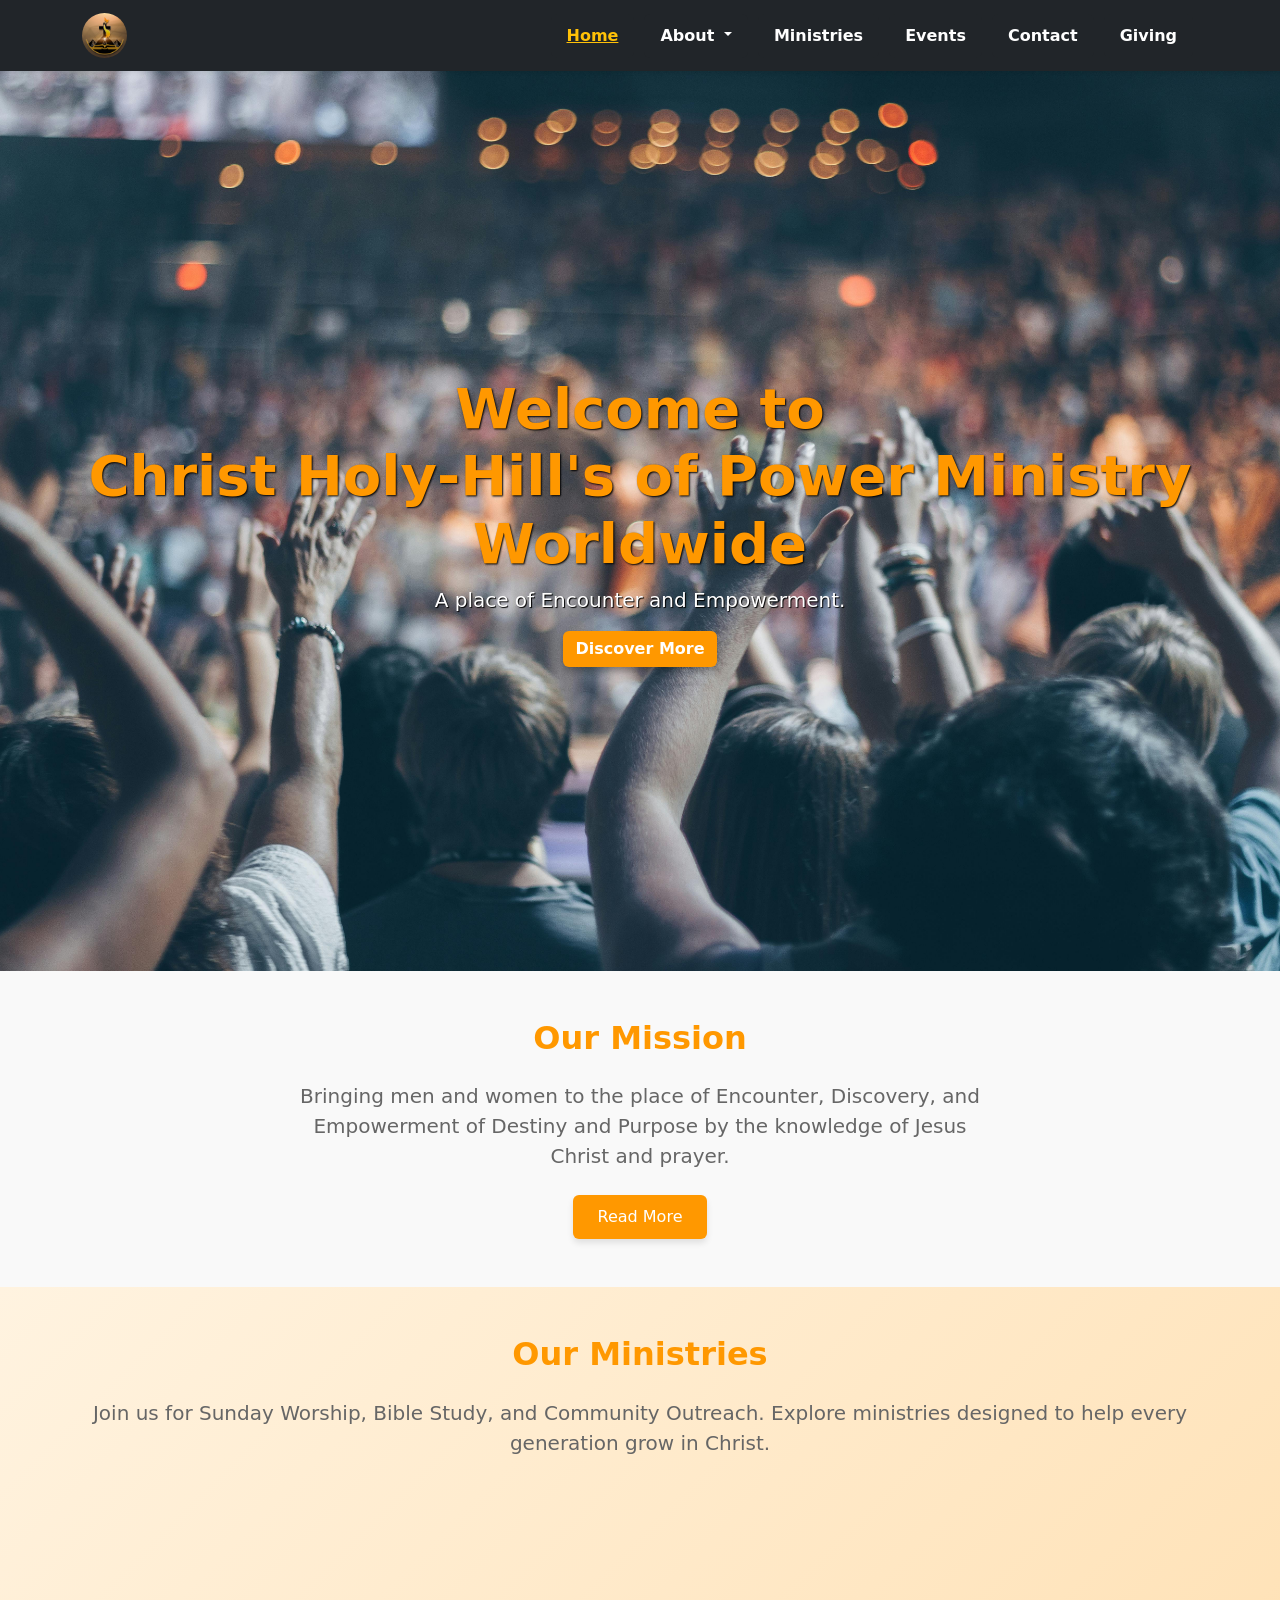
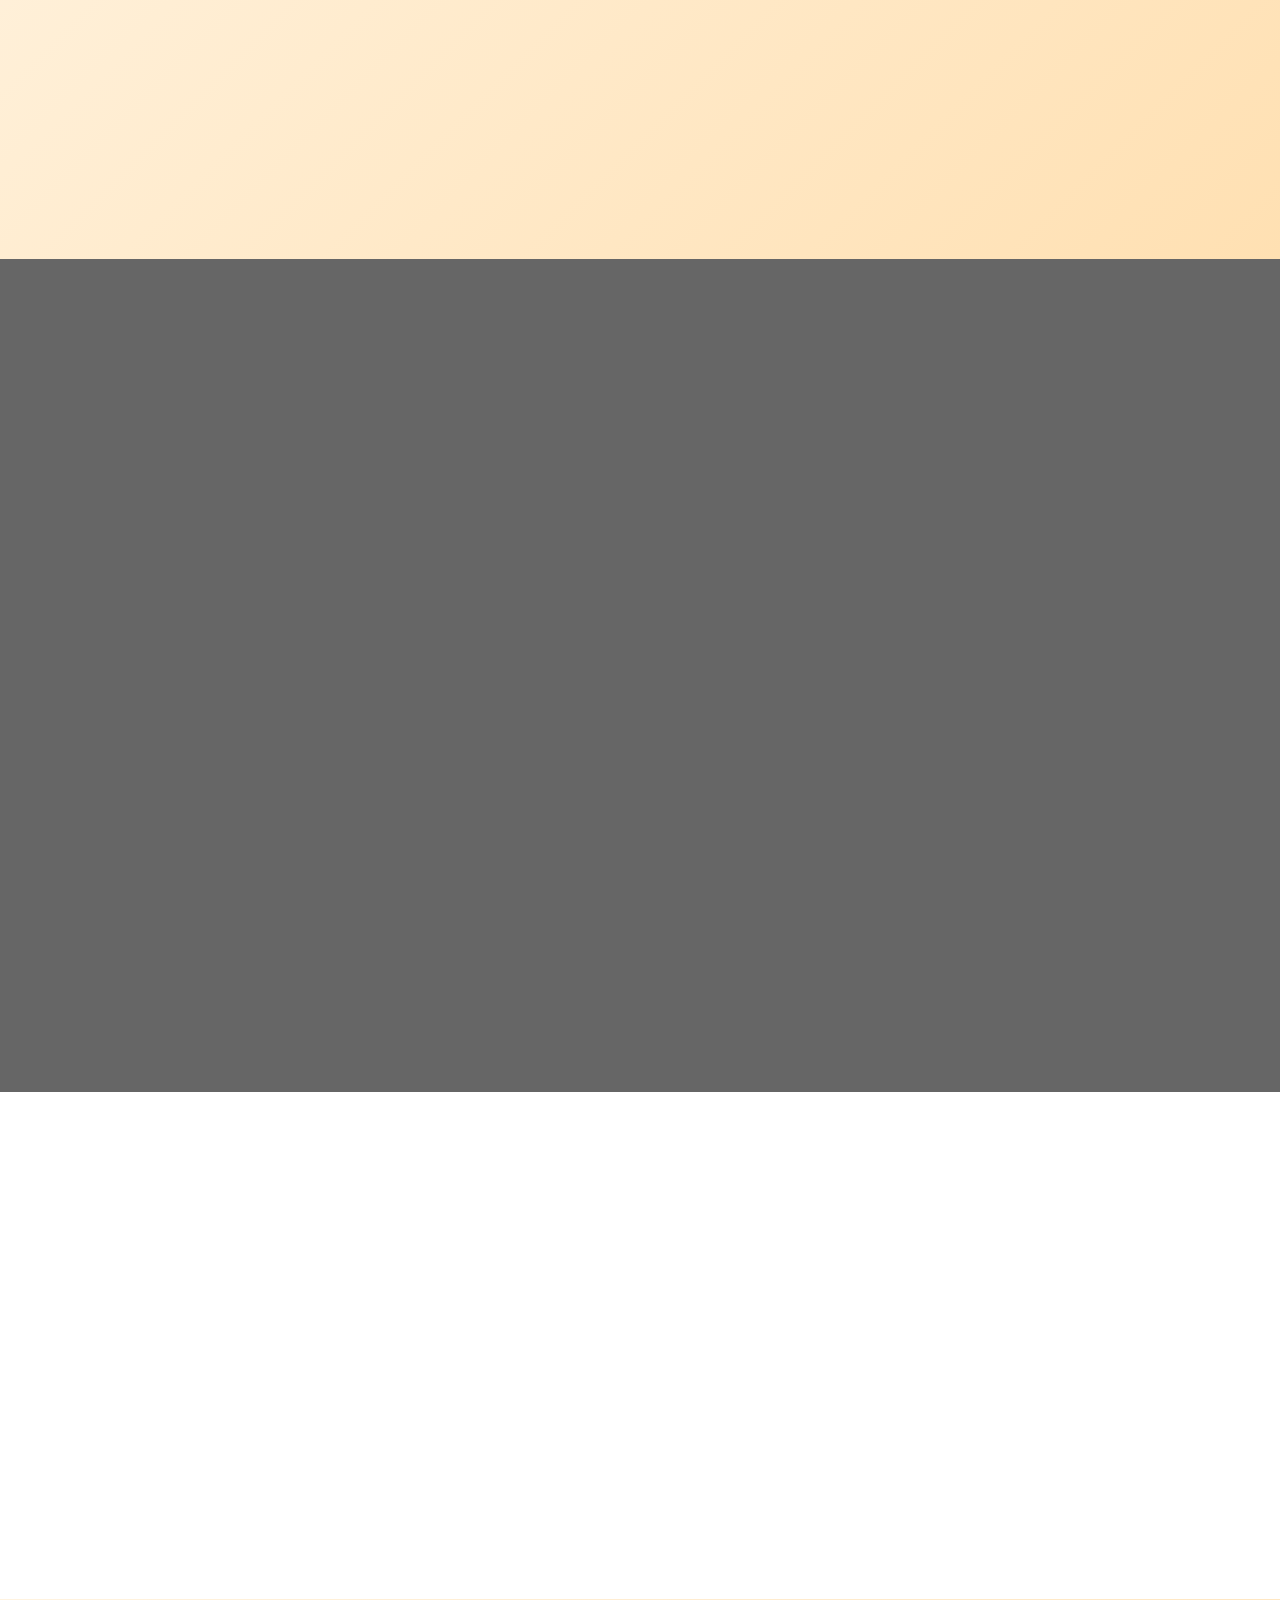
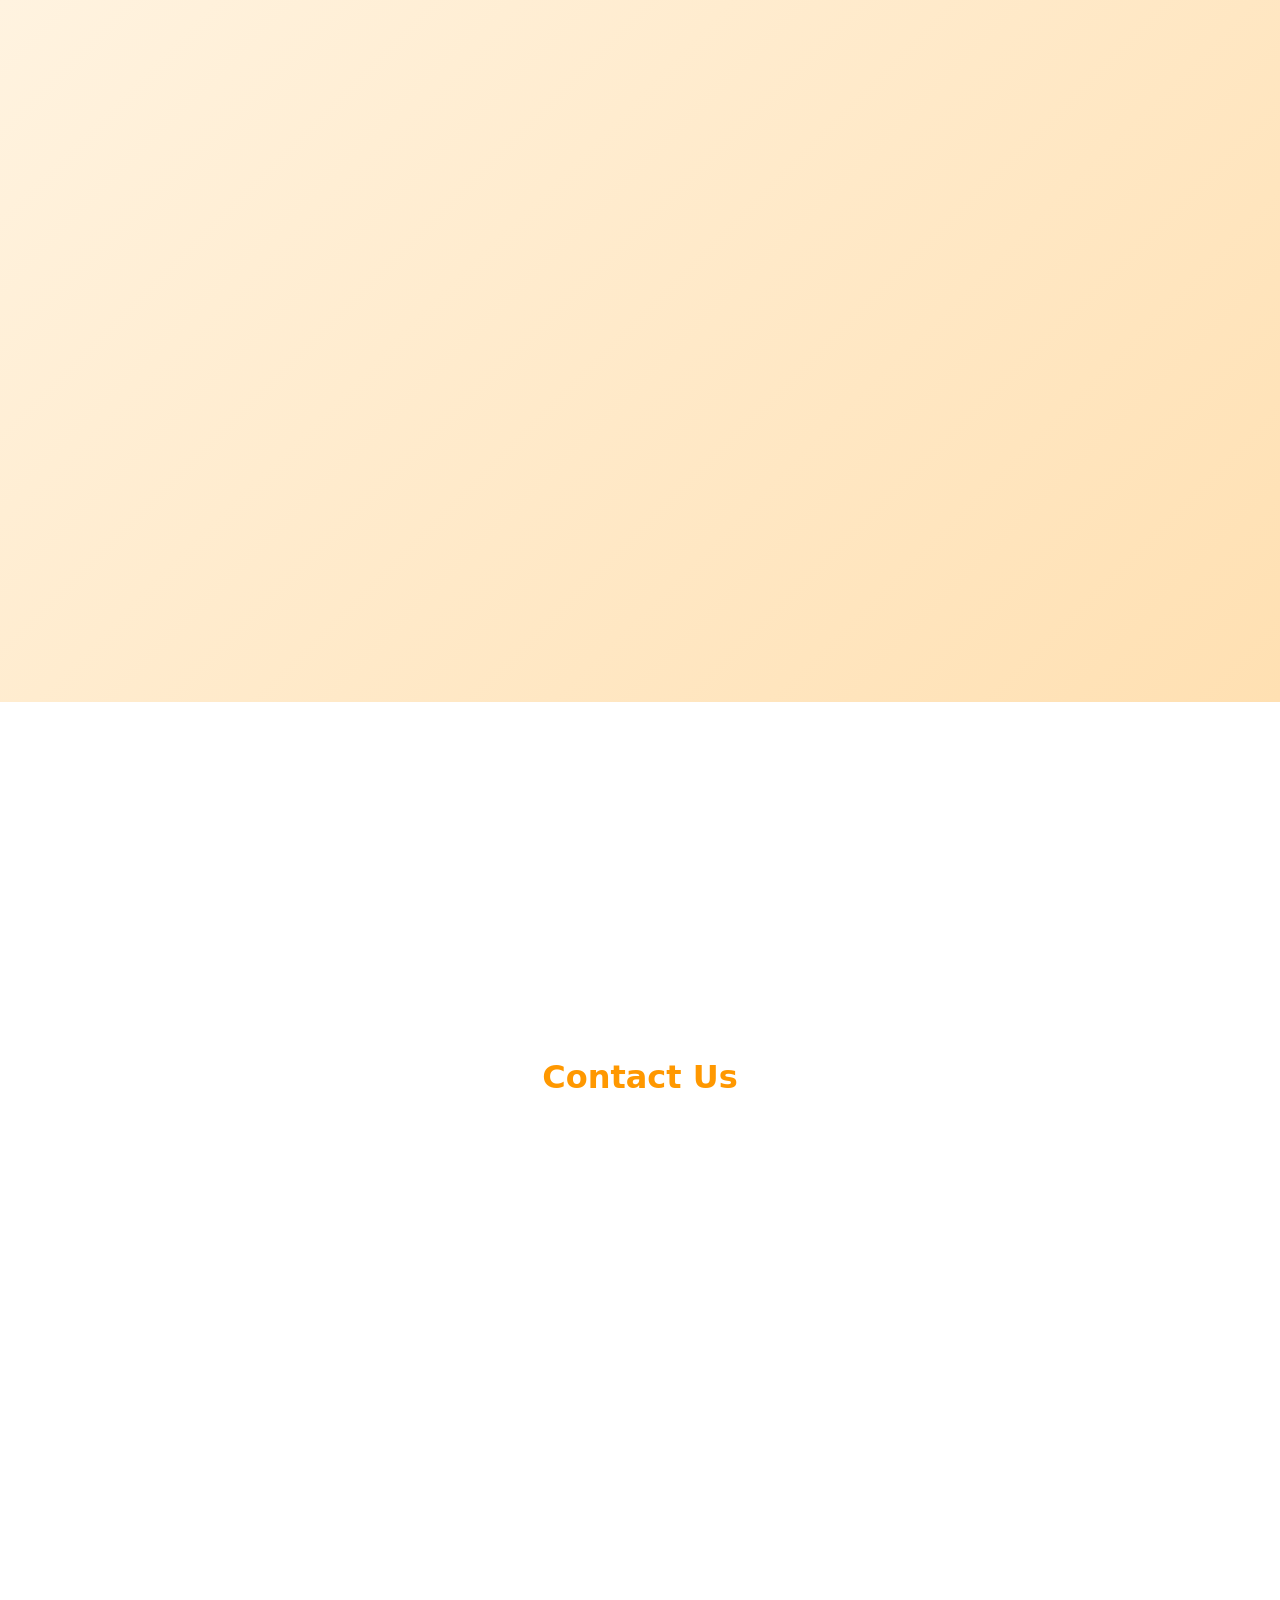
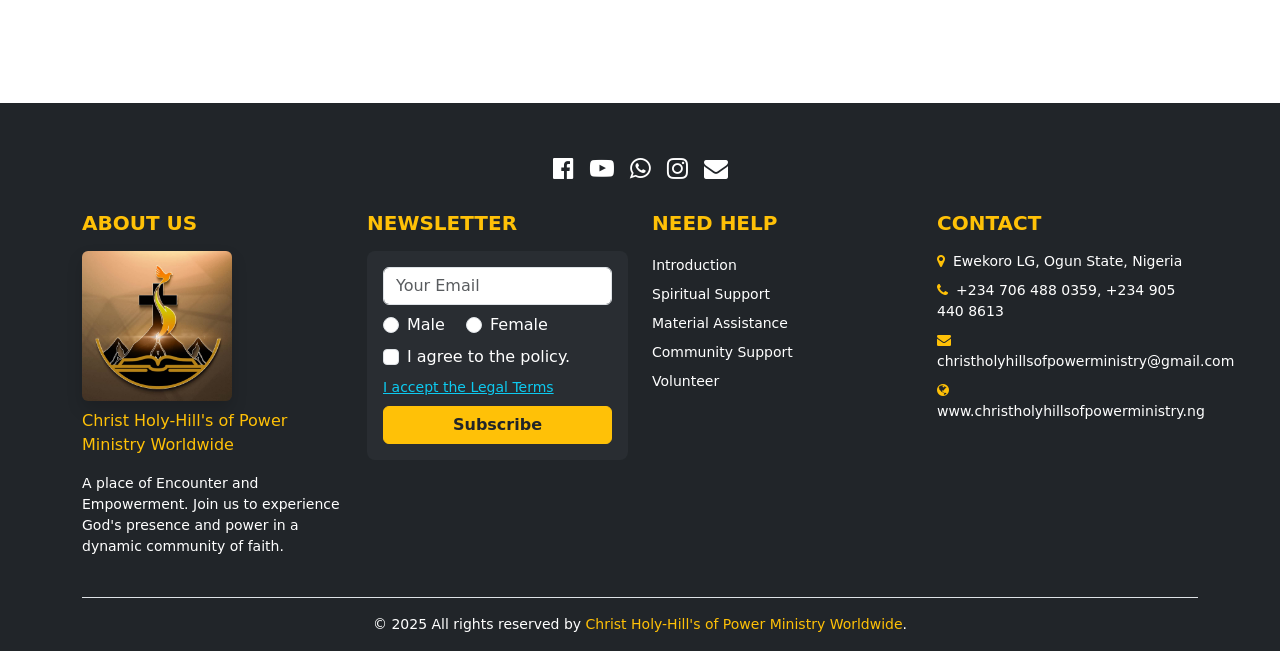
<file: index.html>
<!DOCTYPE html>
<html lang="en">
<head>
  <meta charset="UTF-8">
  <meta name="viewport" content="width=device-width, initial-scale=1">
  <title>Christ Holy-Hill's of Power Ministry Worldwide</title>
  <link rel="shortcut icon" href="Img/church logo.jpg" type="image/x-icon">
  <link href="https://cdn.jsdelivr.net/npm/bootstrap@5.3.3/dist/css/bootstrap.min.css" rel="stylesheet">
  <link href="https://cdnjs.cloudflare.com/ajax/libs/font-awesome/4.7.0/css/font-awesome.min.css" rel="stylesheet">
  <link href="https://cdn.jsdelivr.net/npm/bootstrap-icons@1.10.5/font/bootstrap-icons.css" rel="stylesheet">
<link href="https://unpkg.com/aos@2.3.1/dist/aos.css" rel="stylesheet">
  <link rel="stylesheet" href="styles.css">
</head>
<body>

<!-- Navbar -->
<nav class="navbar navbar-expand-lg navbar-dark bg-dark shadow-sm sticky-top">
  <div class="container">
    <a class="navbar-brand d-flex align-items-center" href="#">
      <img src="Img/church logo.jpg" alt="Church Logo" style="height: 45px;" class="me-2 rounded-circle">
      <span class="fw-bold text-warning"></span>
    </a>
    <button class="navbar-toggler border-0" type="button" data-bs-toggle="collapse" data-bs-target="#navbarNav">
      <span class="navbar-toggler-icon"></span>
    </button>
    
    <div class="collapse navbar-collapse justify-content-end" id="navbarNav">
      <ul class="navbar-nav text-center">
        <li class="nav-item ">
          <a class="nav-link active px-3 text-white fw-semibold hover-underline" href="#home">Home</a>
        </li>
        <li class="nav-item dropdown">
  <a class="nav-link dropdown-toggle px-3 text-white fw-semibold" href="#" id="aboutDropdown" role="button" data-bs-toggle="dropdown" aria-expanded="false">
    About
  </a>
  <ul class="dropdown-menu bg-dark border-0 shadow" aria-labelledby="aboutDropdown">
    <li><a class="dropdown-item text-white" href="#about">About Us</a></li>
    <li><a class="dropdown-item text-white" href="#sermons">Sermon</a></li>
    <li><a class="dropdown-item text-white" href="gallery.html">Gallery</a></li>
  </ul>
</li>

        <li class="nav-item">
          <a class="nav-link px-3 text-white fw-semibold hover-underline" href="#services">Ministries</a>
        </li>
        <li class="nav-item">
          <a class="nav-link px-3 text-white fw-semibold hover-underline" href="#events">Events</a>
        </li>
        <li class="nav-item">
          <a class="nav-link px-3 text-white fw-semibold hover-underline" href="contact.html">Contact</a>
        </li>
        <li class="nav-item">
          <a class="nav-link px-3 text-white fw-semibold hover-underline" href="#giving">Giving</a>
        </li>
      </ul>
    </div>
  </div>
</nav>


<!-- Hero Section -->
<section id="home" class="text-center d-flex align-items-center"
  style="
    background-image: url('Img/pexels-joshsorenson-976866.jpg');
    background-size: cover;
    background-position: center;
    height: 100vh;
    background-color: var(--dark-bg, #1a1a1a);
    color: var(--text-light, #ffffff);
  ">
  <div class="container">
    <h1 class="display-4 fw-bold" style="color: var(--primary-color, #ff9800); text-shadow: 1px 1px 2px #000;">
      Welcome to<br>Christ Holy-Hill's of Power Ministry Worldwide
    </h1>
    <p class="lead" style="color: var(--text-light, #ffffff); text-shadow: 1px 1px 1px #000;">
      A place of Encounter and Empowerment.
    </p>
    <a href="#services" class="btn"
       style="
         background-color: var(--primary-color, #ff9800);
         color: var(--text-light, #ffffff);
         border: none;
         font-weight: bold;
         box-shadow: 0 4px 8px rgba(0,0,0,0.3);
       ">
      Discover More
    </a>
  </div>
</section>



<!-- Mission Section -->
<section id="about" class="py-5" style="background-color: var(--light-bg, #f9f9f9); color: var(--text-main, #333);">
  <div class="container text-center">
    <h2 class="mb-4" style="color: var(--primary-color, #ff9800); font-weight: bold;">
      Our Mission
    </h2>
    <p class="lead" style="color: var(--text-muted, #666); max-width: 700px; margin: 0 auto;">
      Bringing men and women to the place of Encounter, Discovery, and Empowerment of Destiny and Purpose by the knowledge of Jesus Christ and prayer.
    </p>
    <a href="Aboutus.html" class="btn mt-4"
       style="
         background-color: var(--primary-color, #ff9800);
         color: var(--text-light, #fff);
         border: none;
         padding: 10px 25px;
         font-weight: 500;
         box-shadow: 0 4px 6px rgba(0, 0, 0, 0.1);
       ">
      Read More
    </a>
  </div>
</section>

<!-- Ministries Section -->
<!-- Ministries Section -->
<section id="services" class="py-5" style="
  background: linear-gradient(135deg, #fff3e0, #ffe0b2);  /* Soft orange-toned gradient */
  color: var(--text-main, #333);
">
  <div class="container text-center">
    <h2 class="mb-4" style="color: var(--primary-color, #ff9800); font-weight: bold;">
      Our Ministries
    </h2>
    <p class="lead mb-5" style="color: var(--text-muted, #555);">
      Join us for Sunday Worship, Bible Study, and Community Outreach. Explore ministries designed to help every generation grow in Christ.
    </p>

    <div class="row">
      <!-- Children Ministry -->
      <div class="col-md-4 mb-4" data-aos="fade-up">
        <div class="p-4 shadow rounded bg-white h-100">
          <i class="bi bi-emoji-smile fs-1 text-warning mb-3"></i>
          <h4>Children Ministry</h4>
          <p>We nurture spiritual growth through Bible stories, music, and interactive learning—ensuring a strong foundation of faith for our youngest members.</p>
        </div>
      </div>

      <!-- Youth Ministry -->
      <div class="col-md-4 mb-4" data-aos="fade-up" data-aos-delay="100">
        <div class="p-4 shadow rounded bg-white h-100">
          <i class="bi bi-people fs-1 text-warning mb-3"></i>
          <h4>Youth Ministry</h4>
          <p>Empowering teens and young adults to live boldly in faith through fellowship, mentorship, and purposeful service in the church and community.</p>
        </div>
      </div>

      <!-- Adult Ministry -->
      <div class="col-md-4 mb-4" data-aos="fade-up" data-aos-delay="200">
        <div class="p-4 shadow rounded bg-white h-100">
          <i class="bi bi-person-check fs-1 text-warning mb-3"></i>
          <h4>Adult Ministry</h4>
          <p>Strengthening adults through sound biblical teaching, prayer gatherings, and group support for spiritual growth and life challenges.</p>
        </div>
      </div>
    </div>
  </div>
</section>

<!-- Pastor Section -->
<section id="pastor" class="py-5 text-white" style="
  background-image: url('Img/background.jpg');
  background-size: cover;
  background-position: center;
  background-attachment: fixed;
  position: relative;
  z-index: 1;
">
  <!-- Overlay for dark tint -->
  <div style="
    background-color: rgba(0, 0, 0, 0.6);
    position: absolute;
    top: 0; left: 0;
    width: 100%;
    height: 100%;
    z-index: -1;
  "></div>

  <div class="container text-center" data-aos="fade-up">
    <h2 class="mb-5" style="color: var(--primary-color, #ff9800); font-weight: bold;">
      Meet Our Pastor
    </h2>
    <div class="row align-items-center justify-content-center">
      <div class="col-md-4 mb-4 mb-md-0" data-aos="fade-right">
        <img src="Img/pastor john.jpg" class="img-fluid rounded-4 shadow-lg" alt="Pastor">
      </div>
      <div class="col-md-5 text-md-start text-center" data-aos="fade-left">
        <h3 class="fw-bold">PROPHET JOHN AUDU</h3>
        <p class="text-warning fw-semibold">Senior Pastor</p>
        <em class="d-block mb-2">+234 903 843 1309</em>
        <p style="line-height: 1.8;">
          Prophet John Audu is a dedicated servant of God, leading Christ Holy-Hill's of Power Ministry Worldwide with passion, integrity, and deep spiritual insight. Called into ministry over two decades ago, he has committed his life to preaching the undiluted word of God and empowering believers to discover and fulfill their divine purpose.
        </p>
        <p style="line-height: 1.8;">
          Under his leadership, the ministry has grown tremendously, becoming a place of transformation, healing, and spiritual revival. Prophet Audu is known for his prophetic accuracy, compassion for souls, and unrelenting focus on prayer and the Word.
        </p>
        <p style="line-height: 1.8;">
          He believes strongly in raising leaders, restoring broken lives, and building a generation of spiritually grounded individuals who will impact their communities for Christ. His teachings are rooted in love, wisdom, and truth, with an emphasis on practical Christian living.
        </p>
      </div>
    </div>
  </div>
</section>

<!-- Sermons Section -->
<section id="sermons" class="position-relative text-white overflow-hidden">
  <!-- Background Video -->
  <video autoplay muted loop class="w-100" style="height: 100%; max-height: 500px; object-fit: cover; filter: brightness(0.5);">
    <source src="Img/Bible Book Background Free Video.mp4" type="video/mp4">
  </video>

  <!-- Overlay Content -->
  <div class="position-absolute top-50 start-50 translate-middle text-center px-3 w-100" style="max-width: 600px;" data-aos="zoom-in">
    <h2 class="mb-4 fw-bold text-warning fs-2 fs-md-3 fs-lg-1">Recent Sermons</h2>

    <div class="card bg-dark bg-opacity-75 text-white p-4 rounded-4 shadow-lg" data-aos="fade-up" data-aos-delay="200">
      <h4 class="mb-2 fs-5 fs-md-4">Walking in His Light</h4>
      <p class="mb-3">by Pastor John Doe</p>
      <a href="sermon.html" class="btn btn-warning fw-semibold px-4">Listen Now</a>
    </div>
  </div>
</section>


<!-- Events Section -->
<section id="events" class="py-5 text-white" style="background: linear-gradient(135deg, #fff3e0, #ffe0b2);">
  <div class="container text-center" data-aos="fade-up">
    <h2 class="mb-4 fw-bold" style="color: var(--primary-color, #ff9800); font-weight: bold;">Upcoming Events</h2>
    <p class="mb-5 fs-5 text-black">Be part of our powerful services and special gatherings that ignite your spirit.</p>
    
    <div class="row g-4">
      <!-- Event Card 1 -->
      <div class="col-md-4" data-aos="fade-up" data-aos-delay="100">
        <div class="card bg-dark bg-opacity-75 border-0 shadow-lg h-100">
          <div class="card-body">
            <i class="bi bi-lightning-fill fs-1 text-warning mb-3"></i>
            <h4 class="fw-bold">Prophetic & Power Service</h4>
            <p class="mb-3">Wednesdays, 4pm - 7pm</p>
            <a href="event.html#diggingdeep" class="btn btn-outline-light">More Info</a>
          </div>
        </div>
      </div>

      <!-- Event Card 2 -->
      <div class="col-md-4" data-aos="fade-up" data-aos-delay="200">
        <div class="card bg-dark bg-opacity-75 border-0 shadow-lg h-100">
          <div class="card-body">
            <i class="bi bi-calendar-event fs-1 text-warning mb-3"></i>
            <h4 class="fw-bold">Monthly Program</h4>
            <p class="mb-3">Night of Total Deliverance and Power</p>
            <a href="event.html#faithclinic" class="btn btn-outline-light">More Info</a>
          </div>
        </div>
      </div>

      <!-- Event Card 3 -->
      <div class="col-md-4" data-aos="fade-up" data-aos-delay="300">
        <div class="card bg-dark bg-opacity-75 border-0 shadow-lg h-100">
          <div class="card-body">
            <i class="bi bi-cup-straw fs-1 text-warning mb-3"></i>
            <h4 class="fw-bold">Communion Service</h4>
            <p class="mb-3">Fridays, 5pm - 7pm</p>
            <a href="event.html#holycommunion" class="btn btn-outline-light">More Info</a>
          </div>
        </div>
      </div>

      <!-- Event Card 4 -->
      <div class="col-md-4" data-aos="fade-up" data-aos-delay="400">
        <div class="card bg-dark bg-opacity-75 border-0 shadow-lg h-100">
          <div class="card-body">
            <i class="bi bi-people-fill fs-1 text-warning mb-3"></i>
            <h4 class="fw-bold">Sunday Service</h4>
            <p class="mb-3">Every Sunday, 9am</p>
            <a href="event.html#sunday-services" class="btn btn-outline-light">More Info</a>
          </div>
        </div>
      </div>

      <!-- Event Card 5 -->
      <div class="col-md-4" data-aos="fade-up" data-aos-delay="500">
        <div class="card bg-dark bg-opacity-75 border-0 shadow-lg h-100">
          <div class="card-body">
            <i class="bi bi-chat-left-text-fill fs-1 text-warning mb-3"></i>
            <h4 class="fw-bold">Counseling & Prophetic</h4>
            <p class="mb-3">1st Sundays, 2pm - 10pm</p>
            <a href="event.html#sunday-school" class="btn btn-outline-light">More Info</a>
          </div>
        </div>
      </div>

      <!-- Event Card 6 -->
      <div class="col-md-4" data-aos="fade-up" data-aos-delay="600">
        <div class="card bg-dark bg-opacity-75 border-0 shadow-lg h-100">
          <div class="card-body">
            <i class="bi bi-house-heart fs-1 text-warning mb-3"></i>
            <h4 class="fw-bold">House Fellowship</h4>
            <p class="mb-3">After Sunday Service</p>
            <a href="event.html#house-fellowship" class="btn btn-outline-light">More Info</a>
          </div>
        </div>
      </div>

    </div>
  </div>
</section>

<!-- Giving Section -->
<section id="giving" class="position-relative text-white text-center py-5 overflow-hidden">
  <!-- Background Video -->
  <video autoplay muted loop playsinline class="position-absolute top-0" style="object-fit: cover; z-index: -1; filter: brightness(0.4); ">
    <source src="Img/WhatsApp Video 2024-07-06 at 10.08.54_4f0e61b7.mp4" type="video/mp4"> <!-- Replace with your actual video -->
    Your browser does not support the video tag.
  </video>

  <!-- Overlay Content -->
  <div class="container" data-aos="fade-up">
    <h2 class="mb-4 " style="color: var(--primary-color, #ff9800); font-weight: bold;">Online Giving</h2>
    <p class="lead mb-4">
  Support our mission through secure online giving. Your generosity helps us spread the Gospel, care for the needy, and grow our church community. Every contribution makes a difference—thank you for partnering with us!
</p>
    <a href="giving.html" class="btn" style="
         background-color: var(--primary-color, #ff9800);
         color: var(--text-light, #ffffff);
         border: none;
         font-weight: bold;
         box-shadow: 0 4px 8px rgba(0,0,0,0.3);
       ">Give Now</a>
  </div>
</section>


<!-- Contact Section -->
<section class="contact_section py-5 text-white" style="
  background-size: cover;
  background-attachment: fixed;
">
  <div class="container">
    <h2 class="text-center mb-5" style="color: var(--primary-color, #ff9800); font-weight: bold;">Contact Us</h2>
    <div class="row g-5 align-items-center">
      
      <!-- Google Map -->
      <div class="col-md-6" data-aos="fade-right">
        <div class="rounded-4 overflow-hidden shadow-lg border border-light">
          <iframe 
            src="https://www.google.com/maps/embed/v1/place?key=AIzaSyA0s1a7phLN0iaD6-UE7m4qP-z21pH0eSc&q=Odi-Olowo+ICT+Workstation,+Ilupeju,+10/12+Ajenifuja+St,+Shyllon+St,+off+Adeshiyan+Street,+PalmGroove,+Lagos" 
            width="100%" height="400" 
            style="border:0;" 
            allowfullscreen="" 
            loading="lazy"
            class="w-100 rounded-4">
          </iframe>
        </div>
      </div>

      <!-- Contact Form -->
     <div class="col-md-6" data-aos="fade-left">
  <form action="submit_form.php" method="post" class="bg-dark bg-opacity-75 p-4 rounded-4 shadow-lg">
    
    <div class="mb-3">
      <label for="name" class="form-label text-white fw-semibold">Name</label>
      <input type="text" class="form-control" name="name" id="name" placeholder="Enter your name" required>
    </div>

    <div class="mb-3">
      <label for="email" class="form-label text-white fw-semibold">Email</label>
      <input type="email" class="form-control" name="email" id="email" placeholder="Enter your email" required>
    </div>

    <div class="mb-3">
      <label for="phone" class="form-label text-white fw-semibold">Phone</label>
      <input type="text" class="form-control" name="phone" id="phone" placeholder="Enter your phone number" required>
    </div>

    <div class="mb-4">
      <label for="message" class="form-label text-white fw-semibold">Message</label>
      <textarea class="form-control" name="message" id="message" rows="4" placeholder="Type your message here..." required></textarea>
    </div>

    <button type="submit" class="btn w-100 text-white" style="background-color: var(--primary-color, #ff9800); font-weight: bold;">
      SEND MESSAGE
    </button>
    
  </form>
</div>
    </div>
  </div>
</section>


<!-- Info & Footer -->
<footer class="bg-dark text-white pt-5 pb-3 position-relative">
  
  <!-- Social Media Icons -->
  <div class="container mb-4" >
    <div class="d-flex justify-content-center gap-3">
      <a href="https://facebook.com" target="_blank" class="text-white fs-4" title="Facebook">
        <i class="fa fa-facebook-official"></i>
      </a>
      <a href="https://youtube.com" target="_blank" class="text-white fs-4" title="YouTube">
        <i class="fa fa-youtube-play"></i>
      </a>
      <a href="https://wa.me/2347064880359" target="_blank" class="text-white fs-4" title="WhatsApp">
        <i class="fa fa-whatsapp"></i>
      </a>
      <a href="https://instagram.com" target="_blank" class="text-white fs-4" title="Instagram">
        <i class="fa fa-instagram"></i>
      </a>
      <a href="mailto:christholyhillsofpowerministry@gmail.com" class="text-white fs-4" title="Email">
        <i class="fa fa-envelope"></i>
      </a>
    </div>
  </div>

  <div class="container">
    <div class="row g-4">
      <!-- About Us -->
      <div class="col-md-3">
  <!-- About Us Section with Image -->
  <h5 class="text-uppercase mb-3 fw-bold text-warning">About Us</h5>
  <!-- Image (you can adjust the src to your own image path) -->
  <img src="Img/church logo.jpg" alt="About Us Image" class="img-fluid rounded shadow mb-2" style="height: 150px; object-fit: cover;">
   <p><span class="text-warning">Christ Holy-Hill's of Power Ministry Worldwide</span></p>
  <!-- Description Text -->
  <p class="small">
    A place of Encounter and Empowerment. Join us to experience God's presence and power in a dynamic community of faith.
  </p>
</div>


      <!-- Newsletter Subscription -->
      <div class="col-md-3">
        <h5 class="text-uppercase mb-3 fw-bold text-warning">Newsletter</h5>
        <form action="subscribe.php" method="POST" class="bg-secondary bg-opacity-10 p-3 rounded-3">
          <input type="email" class="form-control mb-2" name="email" placeholder="Your Email" required>
          <div class="form-check form-check-inline">
            <input class="form-check-input" type="radio" name="gender" id="male" value="Male" required>
            <label class="form-check-label text-white" for="male">Male</label>
          </div>
          <div class="form-check form-check-inline mb-2">
            <input class="form-check-input" type="radio" name="gender" id="female" value="Female" required>
            <label class="form-check-label text-white" for="female">Female</label>
          </div>
          <div class="form-check mb-2">
            <input class="form-check-input" type="checkbox" id="agree" name="agree" required>
            <label class="form-check-label text-white" for="agree">I agree to the policy.</label>
          </div>
          <a href="privacy.html" class="text-info small d-block mb-2 text-decoration-underline">I accept the Legal Terms</a>
          <button type="submit" class="btn btn-warning text-dark fw-semibold w-100">Subscribe</button>
        </form>
      </div>

      <!-- Help Links -->
      <div class="col-md-3">
        <h5 class="text-uppercase mb-3 fw-bold text-warning">Need Help</h5>
        <ul class="list-unstyled small">
          <li><a href="#" class="text-white text-decoration-none d-block py-1">Introduction</a></li>
          <li><a href="#" class="text-white text-decoration-none d-block py-1">Spiritual Support</a></li>
          <li><a href="#" class="text-white text-decoration-none d-block py-1">Material Assistance</a></li>
          <li><a href="#" class="text-white text-decoration-none d-block py-1">Community Support</a></li>
          <li><a href="#" class="text-white text-decoration-none d-block py-1">Volunteer</a></li>
        </ul>
      </div>

      <!-- Contact Info -->
      <div class="col-md-3">
        <h5 class="text-uppercase mb-3 fw-bold text-warning">Contact</h5>
        <p class="small mb-2"><i class="fa fa-map-marker me-2 text-warning"></i>Ewekoro LG, Ogun State, Nigeria</p>
        <p class="small mb-2"><i class="fa fa-phone me-2 text-warning"></i>+234 706 488 0359, +234 905 440 8613</p>
        <p class="small mb-2"><i class="fa fa-envelope me-2 text-warning"></i>christholyhillsofpowerministry@gmail.com</p>
        <p class="small mb-0"><i class="fa fa-globe me-2 text-warning"></i>www.christholyhillsofpowerministry.ng</p>
      </div>
    </div>

    <!-- Footer Bottom -->
    <div class="text-center mt-4 border-top pt-3">
      <p class="mb-0 small">&copy; 2025 All rights reserved by <span class="text-warning">Christ Holy-Hill's of Power Ministry Worldwide</span>.</p>
    </div>
  </div>

  <!-- Go to Top Button -->
  <button id="goTopBtn"
    class="btn btn-warning text-dark fw-bold position-fixed bottom-0 end-0 shadow"
    style="margin-right: 1rem; margin-bottom: 1rem; z-index: 999;"
    onclick="window.scrollTo({ top: 0, behavior: 'smooth' });">
    &uarr;
  </button>
</footer>


<script src="https://cdn.jsdelivr.net/npm/bootstrap@5.3.3/dist/js/bootstrap.bundle.min.js"></script>
<!-- Add before closing </body> tag -->
<script src="https://unpkg.com/aos@2.3.1/dist/aos.js"></script>
<script>AOS.init();</script>
<script src="script.js"></script>

</body>
</html>
</file>
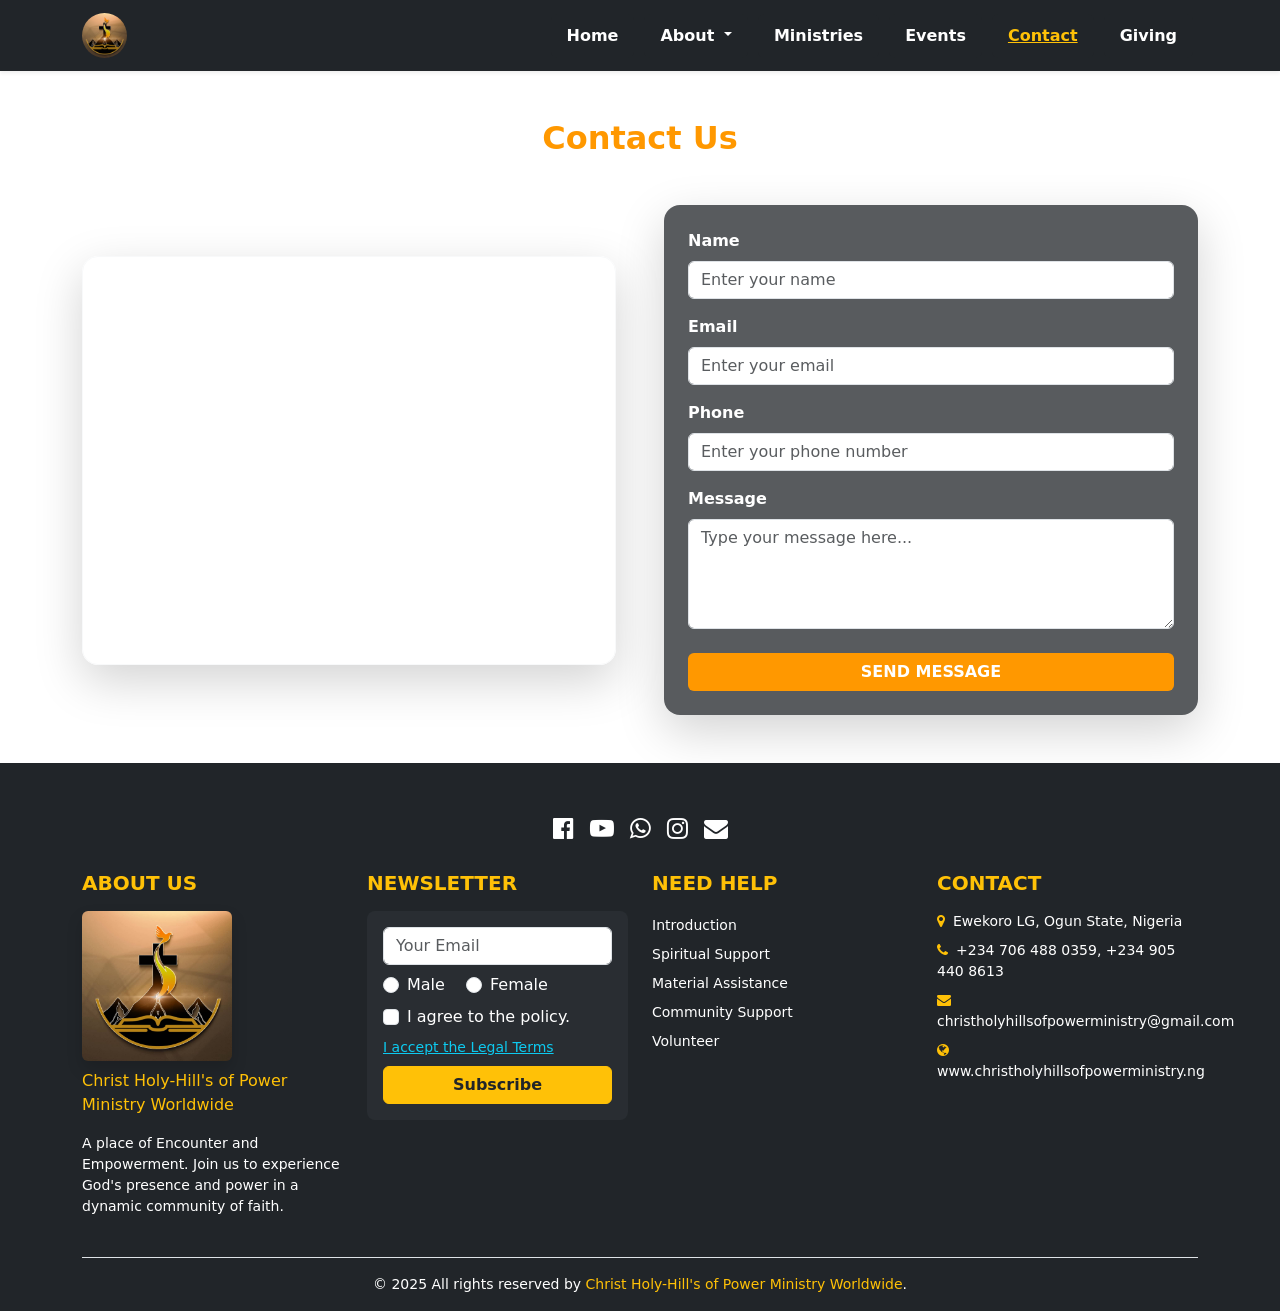
<file: contact.html>
<!DOCTYPE html>
<html lang="en">
<head>
  <meta charset="UTF-8">
  <meta name="viewport" content="width=device-width, initial-scale=1">
  <title>Christ Holy-Hill's of Power Ministry Worldwide - Contact</title>
  <link rel="shortcut icon" href="Img/church logo.jpg" type="image/x-icon">
  <link href="https://cdn.jsdelivr.net/npm/bootstrap@5.3.3/dist/css/bootstrap.min.css" rel="stylesheet">
  <link href="https://cdnjs.cloudflare.com/ajax/libs/font-awesome/4.7.0/css/font-awesome.min.css" rel="stylesheet">
  <link href="https://cdn.jsdelivr.net/npm/bootstrap-icons@1.10.5/font/bootstrap-icons.css" rel="stylesheet">
<link href="https://unpkg.com/aos@2.3.1/dist/aos.css" rel="stylesheet">
<!-- AOS CSS -->
<link href="https://cdn.jsdelivr.net/npm/aos@2.3.4/dist/aos.css" rel="stylesheet">

  <link rel="stylesheet" href="styles.css">
</head>
<body>

<!-- Navbar -->
<nav class="navbar navbar-expand-lg navbar-dark bg-dark shadow-sm sticky-top">
  <div class="container">
    <a class="navbar-brand d-flex align-items-center" href="#">
      <img src="Img/church logo.jpg" alt="Church Logo" style="height: 45px;" class="me-2 rounded-circle">
      <span class="fw-bold text-warning"></span>
    </a>
    <button class="navbar-toggler border-0" type="button" data-bs-toggle="collapse" data-bs-target="#navbarNav">
      <span class="navbar-toggler-icon"></span>
    </button>
    
    <div class="collapse navbar-collapse justify-content-end" id="navbarNav">
      <ul class="navbar-nav text-center">
        <li class="nav-item ">
          <a class="nav-link px-3 text-white fw-semibold hover-underline" href="index.html">Home</a>
        </li>
        <li class="nav-item dropdown">
  <a class="nav-link dropdown-toggle px-3 text-white fw-semibold" href="#" id="aboutDropdown" role="button" data-bs-toggle="dropdown" aria-expanded="false">
    About
  </a>
  <ul class="dropdown-menu bg-dark border-0 shadow" aria-labelledby="aboutDropdown">
    <li><a class="dropdown-item text-white" href="Aboutus.html">About Us</a></li>
    <li><a class="dropdown-item text-white" href="sermon.html">Sermon</a></li>
    <li><a class="dropdown-item text-white" href="gallery.html">Gallery</a></li>
  </ul>
</li>

        <li class="nav-item">
          <a class="nav-link px-3 text-white fw-semibold hover-underline" href="index.html#services">Ministries</a>
        </li>
        <li class="nav-item">
          <a class="nav-link  px-3 text-white fw-semibold hover-underline" href="event.html">Events</a>
        </li>
        <li class="nav-item">
          <a class="nav-link active px-3 text-white fw-semibold hover-underline" href="contact.html">Contact</a>
        </li>
        <li class="nav-item">
          <a class="nav-link px-3 text-white fw-semibold hover-underline" href="giving.html">Giving</a>
        </li>
      </ul>
    </div>
  </div>
</nav>

    <!-- contact section -->

  <!-- Contact Section -->
<section class="contact_section py-5 text-white" style="
  background-size: cover;
  background-attachment: fixed;
">
  <div class="container">
    <h2 class="text-center mb-5" style="color: var(--primary-color, #ff9800); font-weight: bold;">Contact Us</h2>
    <div class="row g-5 align-items-center">
      
      <!-- Google Map -->
      <div class="col-md-6" data-aos="fade-right">
        <div class="rounded-4 overflow-hidden shadow-lg border border-light">
          <iframe 
            src="https://www.google.com/maps/embed/v1/place?key=AIzaSyA0s1a7phLN0iaD6-UE7m4qP-z21pH0eSc&q=Odi-Olowo+ICT+Workstation,+Ilupeju,+10/12+Ajenifuja+St,+Shyllon+St,+off+Adeshiyan+Street,+PalmGroove,+Lagos" 
            width="100%" height="400" 
            style="border:0;" 
            allowfullscreen="" 
            loading="lazy"
            class="w-100 rounded-4">
          </iframe>
        </div>
      </div>

      <!-- Contact Form -->
     <div class="col-md-6" data-aos="fade-left">
  <form action="submit_form.php" method="post" class="bg-dark bg-opacity-75 p-4 rounded-4 shadow-lg">
    
    <div class="mb-3">
      <label for="name" class="form-label text-white fw-semibold">Name</label>
      <input type="text" class="form-control" name="name" id="name" placeholder="Enter your name" required>
    </div>

    <div class="mb-3">
      <label for="email" class="form-label text-white fw-semibold">Email</label>
      <input type="email" class="form-control" name="email" id="email" placeholder="Enter your email" required>
    </div>

    <div class="mb-3">
      <label for="phone" class="form-label text-white fw-semibold">Phone</label>
      <input type="text" class="form-control" name="phone" id="phone" placeholder="Enter your phone number" required>
    </div>

    <div class="mb-4">
      <label for="message" class="form-label text-white fw-semibold">Message</label>
      <textarea class="form-control" name="message" id="message" rows="4" placeholder="Type your message here..." required></textarea>
    </div>

    <button type="submit" class="btn w-100 text-white" style="background-color: var(--primary-color, #ff9800); font-weight: bold;">
      SEND MESSAGE
    </button>
    
  </form>
</div>
    </div>
  </div>
</section>
  <!-- end contact section -->

   <!-- Info & Footer -->
<footer class="bg-dark text-white pt-5 pb-3 position-relative">
  
  <!-- Social Media Icons -->
  <div class="container mb-4" >
    <div class="d-flex justify-content-center gap-3">
      <a href="https://facebook.com" target="_blank" class="text-white fs-4" title="Facebook">
        <i class="fa fa-facebook-official"></i>
      </a>
      <a href="https://youtube.com" target="_blank" class="text-white fs-4" title="YouTube">
        <i class="fa fa-youtube-play"></i>
      </a>
      <a href="https://wa.me/2347064880359" target="_blank" class="text-white fs-4" title="WhatsApp">
        <i class="fa fa-whatsapp"></i>
      </a>
      <a href="https://instagram.com" target="_blank" class="text-white fs-4" title="Instagram">
        <i class="fa fa-instagram"></i>
      </a>
      <a href="mailto:christholyhillsofpowerministry@gmail.com" class="text-white fs-4" title="Email">
        <i class="fa fa-envelope"></i>
      </a>
    </div>
  </div>

  <div class="container">
    <div class="row g-4">
      <!-- About Us -->
      <div class="col-md-3">
  <!-- About Us Section with Image -->
  <h5 class="text-uppercase mb-3 fw-bold text-warning">About Us</h5>
  <!-- Image (you can adjust the src to your own image path) -->
  <img src="Img/church logo.jpg" alt="About Us Image" class="img-fluid rounded shadow mb-2" style="height: 150px; object-fit: cover;">
   <p><span class="text-warning">Christ Holy-Hill's of Power Ministry Worldwide</span></p>
  <!-- Description Text -->
  <p class="small">
    A place of Encounter and Empowerment. Join us to experience God's presence and power in a dynamic community of faith.
  </p>
</div>


      <!-- Newsletter Subscription -->
      <div class="col-md-3">
        <h5 class="text-uppercase mb-3 fw-bold text-warning">Newsletter</h5>
        <form action="subscribe.php" method="POST" class="bg-secondary bg-opacity-10 p-3 rounded-3">
          <input type="email" class="form-control mb-2" name="email" placeholder="Your Email" required>
          <div class="form-check form-check-inline">
            <input class="form-check-input" type="radio" name="gender" id="male" value="Male" required>
            <label class="form-check-label text-white" for="male">Male</label>
          </div>
          <div class="form-check form-check-inline mb-2">
            <input class="form-check-input" type="radio" name="gender" id="female" value="Female" required>
            <label class="form-check-label text-white" for="female">Female</label>
          </div>
          <div class="form-check mb-2">
            <input class="form-check-input" type="checkbox" id="agree" name="agree" required>
            <label class="form-check-label text-white" for="agree">I agree to the policy.</label>
          </div>
          <a href="privacy.html" class="text-info small d-block mb-2 text-decoration-underline">I accept the Legal Terms</a>
          <button type="submit" class="btn btn-warning text-dark fw-semibold w-100">Subscribe</button>
        </form>
      </div>

      <!-- Help Links -->
      <div class="col-md-3">
        <h5 class="text-uppercase mb-3 fw-bold text-warning">Need Help</h5>
        <ul class="list-unstyled small">
          <li><a href="#" class="text-white text-decoration-none d-block py-1">Introduction</a></li>
          <li><a href="#" class="text-white text-decoration-none d-block py-1">Spiritual Support</a></li>
          <li><a href="#" class="text-white text-decoration-none d-block py-1">Material Assistance</a></li>
          <li><a href="#" class="text-white text-decoration-none d-block py-1">Community Support</a></li>
          <li><a href="#" class="text-white text-decoration-none d-block py-1">Volunteer</a></li>
        </ul>
      </div>

      <!-- Contact Info -->
      <div class="col-md-3">
        <h5 class="text-uppercase mb-3 fw-bold text-warning">Contact</h5>
        <p class="small mb-2"><i class="fa fa-map-marker me-2 text-warning"></i>Ewekoro LG, Ogun State, Nigeria</p>
        <p class="small mb-2"><i class="fa fa-phone me-2 text-warning"></i>+234 706 488 0359, +234 905 440 8613</p>
        <p class="small mb-2"><i class="fa fa-envelope me-2 text-warning"></i>christholyhillsofpowerministry@gmail.com</p>
        <p class="small mb-0"><i class="fa fa-globe me-2 text-warning"></i>www.christholyhillsofpowerministry.ng</p>
      </div>
    </div>

    <!-- Footer Bottom -->
    <div class="text-center mt-4 border-top pt-3">
      <p class="mb-0 small">&copy; 2025 All rights reserved by <span class="text-warning">Christ Holy-Hill's of Power Ministry Worldwide</span>.</p>
    </div>
  </div>

  <!-- Go to Top Button -->
  <button id="goTopBtn"
    class="btn btn-warning text-dark fw-bold position-fixed bottom-0 end-0 shadow"
    style="margin-right: 1rem; margin-bottom: 1rem; z-index: 999;"
    onclick="window.scrollTo({ top: 0, behavior: 'smooth' });">
    &uarr;
  </button>
</footer>


<script src="https://cdn.jsdelivr.net/npm/bootstrap@5.3.3/dist/js/bootstrap.bundle.min.js"></script>
<!-- Add before closing </body> tag -->
<script src="https://unpkg.com/aos@2.3.1/dist/aos.js"></script>
<script>AOS.init();</script>
<script src="script.js"></script>

</body>
</html>
</file>
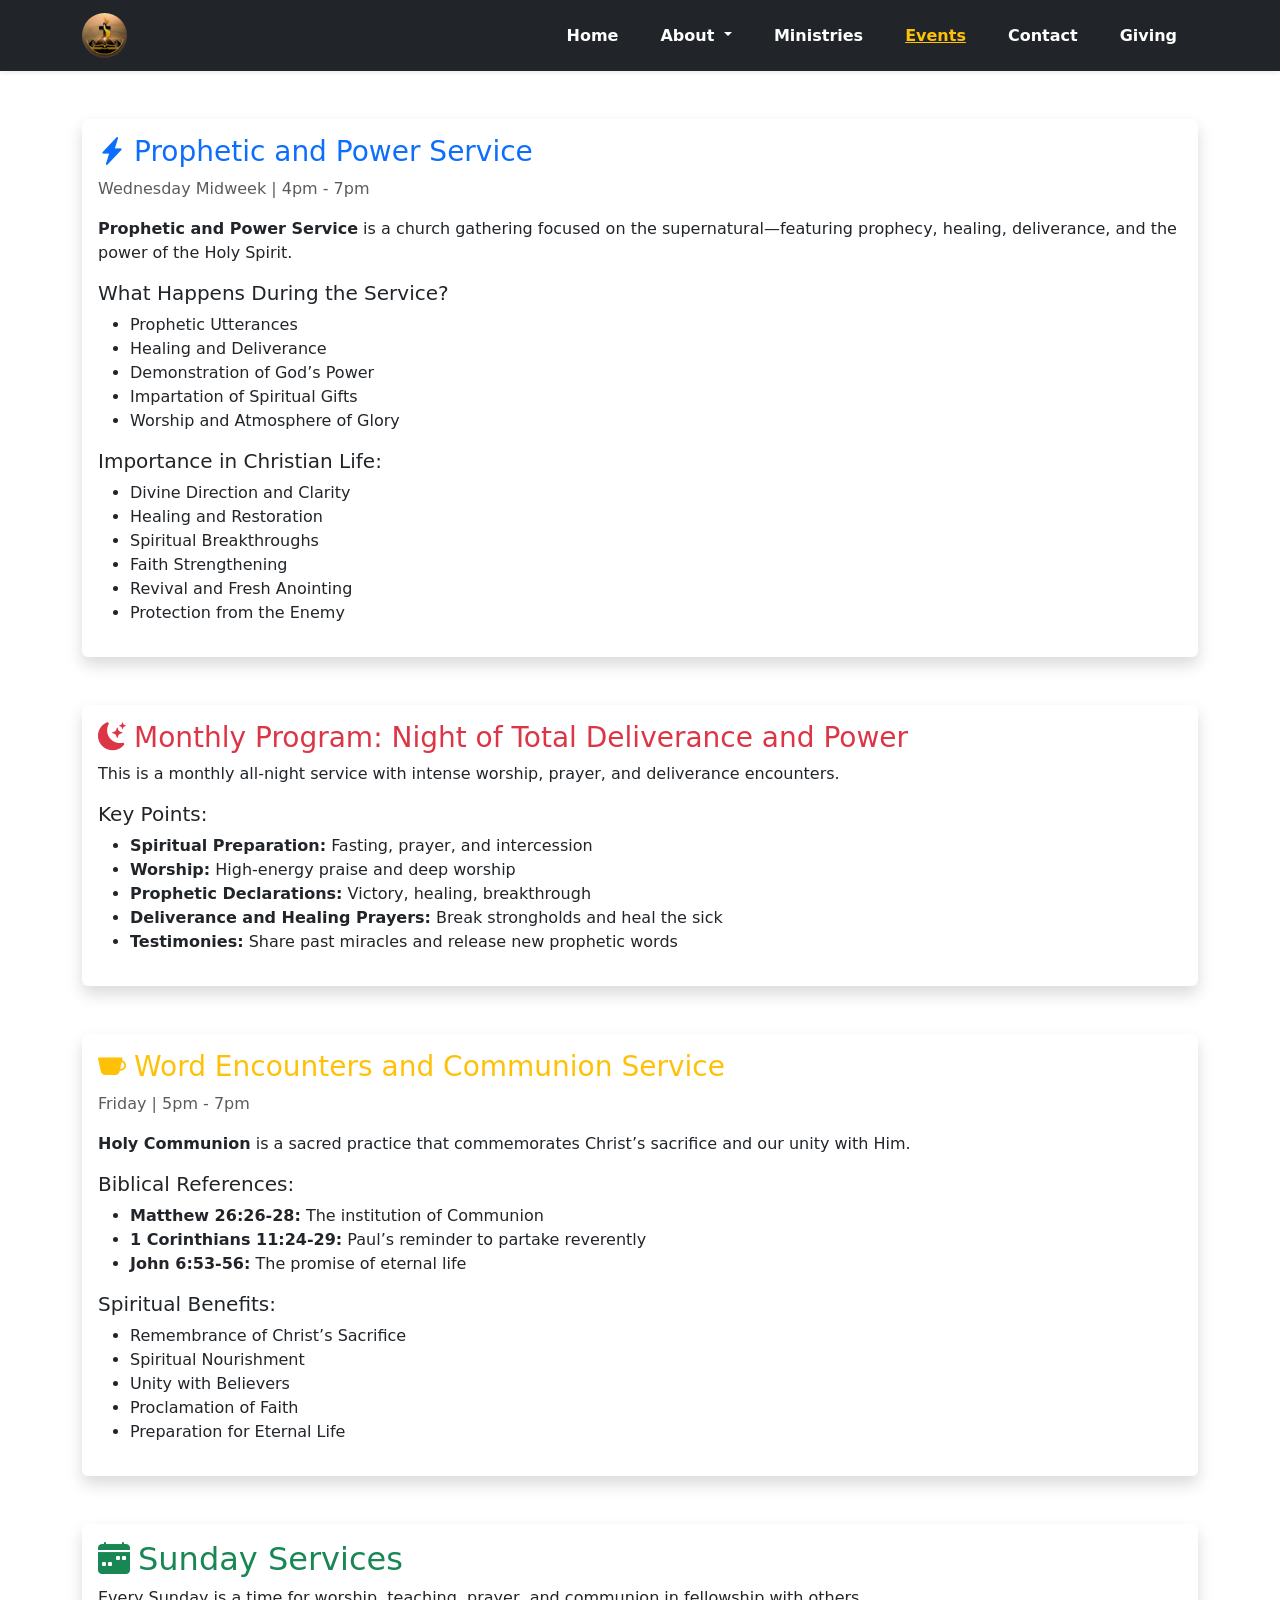
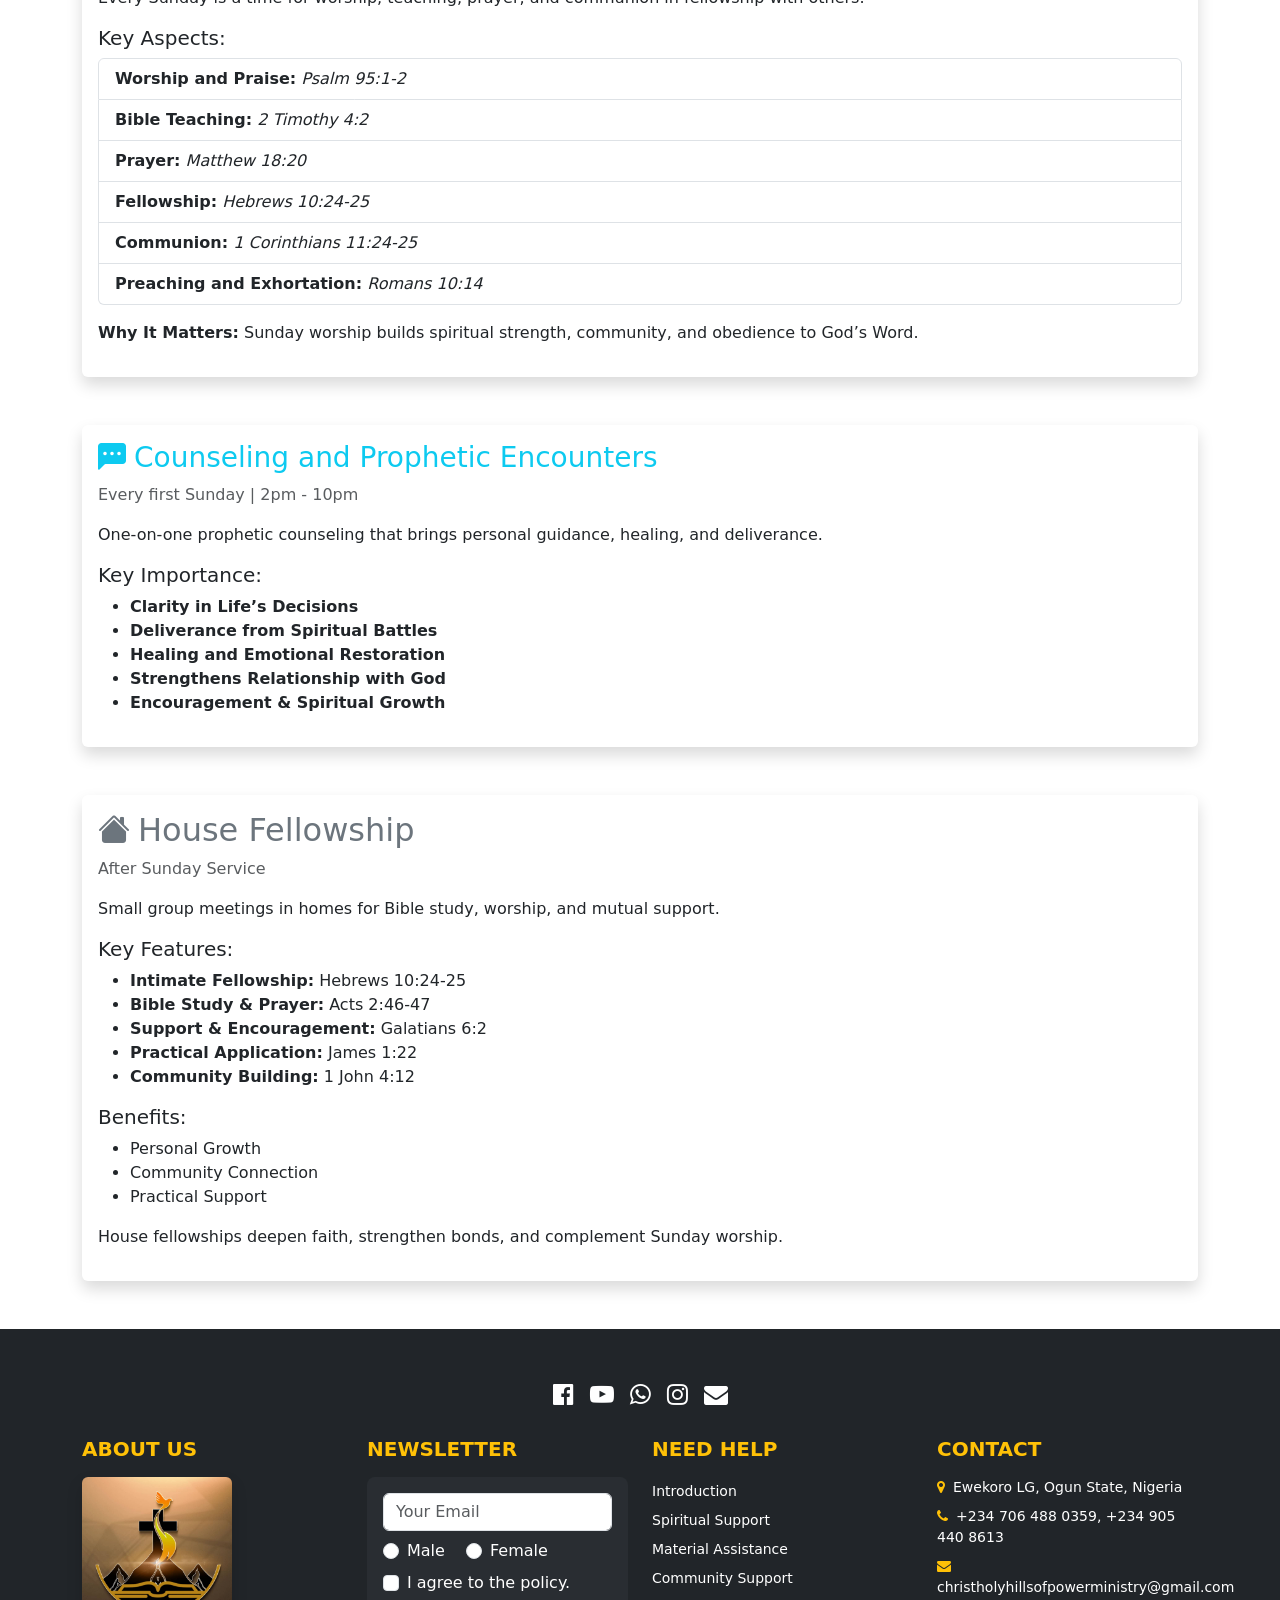
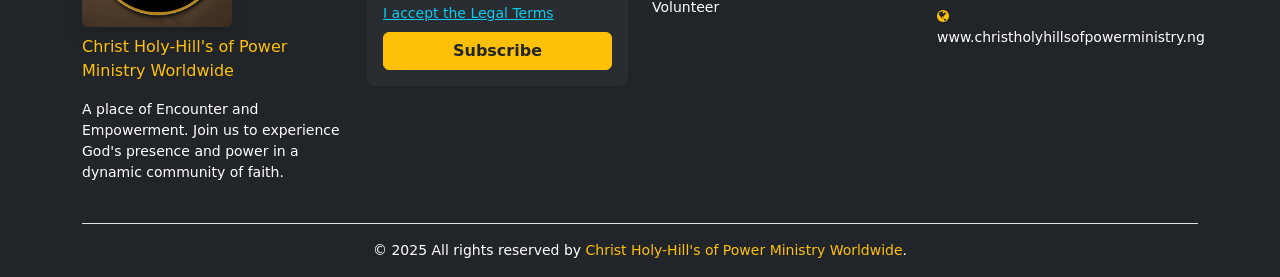
<file: event.html>
<!DOCTYPE html>
<html lang="en">
<head>
  <meta charset="UTF-8">
  <meta name="viewport" content="width=device-width, initial-scale=1">
  <title>Christ Holy-Hill's of Power Ministry Worldwide - Events</title>
  <link rel="shortcut icon" href="Img/church logo.jpg" type="image/x-icon">
  <link href="https://cdn.jsdelivr.net/npm/bootstrap@5.3.3/dist/css/bootstrap.min.css" rel="stylesheet">
  <link href="https://cdnjs.cloudflare.com/ajax/libs/font-awesome/4.7.0/css/font-awesome.min.css" rel="stylesheet">
  <link href="https://cdn.jsdelivr.net/npm/bootstrap-icons@1.10.5/font/bootstrap-icons.css" rel="stylesheet">
<link href="https://unpkg.com/aos@2.3.1/dist/aos.css" rel="stylesheet">
<!-- AOS CSS -->
<link href="https://cdn.jsdelivr.net/npm/aos@2.3.4/dist/aos.css" rel="stylesheet">

  <link rel="stylesheet" href="styles.css">
</head>
<body>

<!-- Navbar -->
<nav class="navbar navbar-expand-lg navbar-dark bg-dark shadow-sm sticky-top">
  <div class="container">
    <a class="navbar-brand d-flex align-items-center" href="#">
      <img src="Img/church logo.jpg" alt="Church Logo" style="height: 45px;" class="me-2 rounded-circle">
      <span class="fw-bold text-warning"></span>
    </a>
    <button class="navbar-toggler border-0" type="button" data-bs-toggle="collapse" data-bs-target="#navbarNav">
      <span class="navbar-toggler-icon"></span>
    </button>
    
    <div class="collapse navbar-collapse justify-content-end" id="navbarNav">
      <ul class="navbar-nav text-center">
        <li class="nav-item ">
          <a class="nav-link px-3 text-white fw-semibold hover-underline" href="index.html">Home</a>
        </li>
        <li class="nav-item dropdown">
  <a class="nav-link dropdown-toggle px-3 text-white fw-semibold" href="#" id="aboutDropdown" role="button" data-bs-toggle="dropdown" aria-expanded="false">
    About
  </a>
  <ul class="dropdown-menu bg-dark border-0 shadow" aria-labelledby="aboutDropdown">
    <li><a class="dropdown-item text-white" href="Aboutus.html">About Us</a></li>
    <li><a class="dropdown-item text-white" href="sermon.html">Sermon</a></li>
    <li><a class="dropdown-item text-white" href="gallery.html">Gallery</a></li>
  </ul>
</li>

        <li class="nav-item">
          <a class="nav-link px-3 text-white fw-semibold hover-underline" href="index.html#services">Ministries</a>
        </li>
        <li class="nav-item">
          <a class="nav-link active px-3 text-white fw-semibold hover-underline" href="event.html">Events</a>
        </li>
        <li class="nav-item">
          <a class="nav-link px-3 text-white fw-semibold hover-underline" href="contact.html">Contact</a>
        </li>
        <li class="nav-item">
          <a class="nav-link px-3 text-white fw-semibold hover-underline" href="giving.html">Giving</a>
        </li>
      </ul>
    </div>
  </div>
</nav>

   <div class="container py-5">
    <!-- Prophetic and Power Service -->
    <section id="diggingdeep" class="mb-5" data-aos="fade-up">
        <div class="card shadow border-0">
            <div class="card-body">
                <h3 class="card-title text-primary"><i class="bi bi-lightning-charge-fill me-2"></i>Prophetic and Power Service</h3>
                <p class="text-muted">Wednesday Midweek | 4pm - 7pm</p>
                <p><strong>Prophetic and Power Service</strong> is a church gathering focused on the supernatural—featuring prophecy, healing, deliverance, and the power of the Holy Spirit.</p>

                <h5>What Happens During the Service?</h5>
                <ul>
                    <li>Prophetic Utterances</li>
                    <li>Healing and Deliverance</li>
                    <li>Demonstration of God’s Power</li>
                    <li>Impartation of Spiritual Gifts</li>
                    <li>Worship and Atmosphere of Glory</li>
                </ul>

                <h5>Importance in Christian Life:</h5>
                <ul>
                    <li>Divine Direction and Clarity</li>
                    <li>Healing and Restoration</li>
                    <li>Spiritual Breakthroughs</li>
                    <li>Faith Strengthening</li>
                    <li>Revival and Fresh Anointing</li>
                    <li>Protection from the Enemy</li>
                </ul>
            </div>
        </div>
    </section>

    <!-- Monthly Night of Deliverance -->
    <section id="faithclinic" class="mb-5" data-aos="fade-up">
        <div class="card shadow border-0">
            <div class="card-body">
                <h3 class="text-danger"><i class="bi bi-moon-stars-fill me-2"></i>Monthly Program: Night of Total Deliverance and Power</h3>
                <p>This is a monthly all-night service with intense worship, prayer, and deliverance encounters.</p>

                <h5>Key Points:</h5>
                <ul>
                    <li><strong>Spiritual Preparation:</strong> Fasting, prayer, and intercession</li>
                    <li><strong>Worship:</strong> High-energy praise and deep worship</li>
                    <li><strong>Prophetic Declarations:</strong> Victory, healing, breakthrough</li>
                    <li><strong>Deliverance and Healing Prayers:</strong> Break strongholds and heal the sick</li>
                    <li><strong>Testimonies:</strong> Share past miracles and release new prophetic words</li>
                </ul>
            </div>
        </div>
    </section>

    <!-- Word Encounter and Communion -->
    <section id="holycommunion" class="mb-5" data-aos="fade-up">
        <div class="card shadow border-0">
            <div class="card-body">
                <h3 class="text-warning"><i class="bi bi-cup-fill me-2"></i>Word Encounters and Communion Service</h3>
                <p class="text-muted">Friday | 5pm - 7pm</p>
                <p><strong>Holy Communion</strong> is a sacred practice that commemorates Christ’s sacrifice and our unity with Him.</p>

                <h5>Biblical References:</h5>
                <ul>
                    <li><strong>Matthew 26:26-28:</strong> The institution of Communion</li>
                    <li><strong>1 Corinthians 11:24-29:</strong> Paul’s reminder to partake reverently</li>
                    <li><strong>John 6:53-56:</strong> The promise of eternal life</li>
                </ul>

                <h5>Spiritual Benefits:</h5>
                <ul>
                    <li>Remembrance of Christ’s Sacrifice</li>
                    <li>Spiritual Nourishment</li>
                    <li>Unity with Believers</li>
                    <li>Proclamation of Faith</li>
                    <li>Preparation for Eternal Life</li>
                </ul>
            </div>
        </div>
    </section>

    <!-- Sunday Services -->
    <section id="sunday-services" class="mb-5" data-aos="fade-up">
        <div class="card shadow border-0">
            <div class="card-body">
                <h2 class="text-success"><i class="bi bi-calendar-week-fill me-2"></i>Sunday Services</h2>
                <p>Every Sunday is a time for worship, teaching, prayer, and communion in fellowship with others.</p>

                <div class="mb-3">
                    <h5>Key Aspects:</h5>
                    <ul class="list-group">
                        <li class="list-group-item">
                            <strong>Worship and Praise:</strong> <em>Psalm 95:1-2</em>
                        </li>
                        <li class="list-group-item">
                            <strong>Bible Teaching:</strong> <em>2 Timothy 4:2</em>
                        </li>
                        <li class="list-group-item">
                            <strong>Prayer:</strong> <em>Matthew 18:20</em>
                        </li>
                        <li class="list-group-item">
                            <strong>Fellowship:</strong> <em>Hebrews 10:24-25</em>
                        </li>
                        <li class="list-group-item">
                            <strong>Communion:</strong> <em>1 Corinthians 11:24-25</em>
                        </li>
                        <li class="list-group-item">
                            <strong>Preaching and Exhortation:</strong> <em>Romans 10:14</em>
                        </li>
                    </ul>
                </div>

                <p><strong>Why It Matters:</strong> Sunday worship builds spiritual strength, community, and obedience to God’s Word.</p>
            </div>
        </div>
    </section>

    <!-- Counseling and Prophetic Encounters -->
    <section id="sunday-school" class="mb-5" data-aos="fade-up">
        <div class="card shadow border-0">
            <div class="card-body">
                <h3 class="text-info"><i class="bi bi-chat-left-dots-fill me-2"></i>Counseling and Prophetic Encounters</h3>
                <p class="text-muted">Every first Sunday | 2pm - 10pm</p>
                <p>One-on-one prophetic counseling that brings personal guidance, healing, and deliverance.</p>

                <h5>Key Importance:</h5>
                <ul>
                    <li><strong>Clarity in Life’s Decisions</strong></li>
                    <li><strong>Deliverance from Spiritual Battles</strong></li>
                    <li><strong>Healing and Emotional Restoration</strong></li>
                    <li><strong>Strengthens Relationship with God</strong></li>
                    <li><strong>Encouragement & Spiritual Growth</strong></li>
                </ul>
            </div>
        </div>
    </section>

    <!-- House Fellowship -->
    <section id="house-fellowship" data-aos="fade-up">
        <div class="card shadow border-0">
            <div class="card-body">
                <h2 class="text-secondary"><i class="bi bi-house-fill me-2"></i>House Fellowship</h2>
                <p class="text-muted">After Sunday Service</p>
                <p>Small group meetings in homes for Bible study, worship, and mutual support.</p>

                <h5>Key Features:</h5>
                <ul>
                    <li><strong>Intimate Fellowship:</strong> Hebrews 10:24-25</li>
                    <li><strong>Bible Study & Prayer:</strong> Acts 2:46-47</li>
                    <li><strong>Support & Encouragement:</strong> Galatians 6:2</li>
                    <li><strong>Practical Application:</strong> James 1:22</li>
                    <li><strong>Community Building:</strong> 1 John 4:12</li>
                </ul>

                <h5>Benefits:</h5>
                <ul>
                    <li>Personal Growth</li>
                    <li>Community Connection</li>
                    <li>Practical Support</li>
                </ul>

                <p>House fellowships deepen faith, strengthen bonds, and complement Sunday worship.</p>
            </div>
        </div>
    </section>
</div>


       <!-- Info & Footer -->
<footer class="bg-dark text-white pt-5 pb-3 position-relative">
  
  <!-- Social Media Icons -->
  <div class="container mb-4" >
    <div class="d-flex justify-content-center gap-3">
      <a href="https://facebook.com" target="_blank" class="text-white fs-4" title="Facebook">
        <i class="fa fa-facebook-official"></i>
      </a>
      <a href="https://youtube.com" target="_blank" class="text-white fs-4" title="YouTube">
        <i class="fa fa-youtube-play"></i>
      </a>
      <a href="https://wa.me/2347064880359" target="_blank" class="text-white fs-4" title="WhatsApp">
        <i class="fa fa-whatsapp"></i>
      </a>
      <a href="https://instagram.com" target="_blank" class="text-white fs-4" title="Instagram">
        <i class="fa fa-instagram"></i>
      </a>
      <a href="mailto:christholyhillsofpowerministry@gmail.com" class="text-white fs-4" title="Email">
        <i class="fa fa-envelope"></i>
      </a>
    </div>
  </div>

  <div class="container">
    <div class="row g-4">
      <!-- About Us -->
      <div class="col-md-3">
  <!-- About Us Section with Image -->
  <h5 class="text-uppercase mb-3 fw-bold text-warning">About Us</h5>
  
  <!-- Image (you can adjust the src to your own image path) -->
  <img src="Img/church logo.jpg" alt="About Us Image" class="img-fluid rounded shadow mb-2" style="height: 150px; object-fit: cover;">
  <p><span class="text-warning">Christ Holy-Hill's of Power Ministry Worldwide</span></p>

  <!-- Description Text -->
  <p class="small">
    A place of Encounter and Empowerment. Join us to experience God's presence and power in a dynamic community of faith.
  </p>
</div>


      <!-- Newsletter Subscription -->
      <div class="col-md-3">
        <h5 class="text-uppercase mb-3 fw-bold text-warning">Newsletter</h5>
        <form action="subscribe.php" method="POST" class="bg-secondary bg-opacity-10 p-3 rounded-3">
          <input type="email" class="form-control mb-2" name="email" placeholder="Your Email" required>
          <div class="form-check form-check-inline">
            <input class="form-check-input" type="radio" name="gender" id="male" value="Male" required>
            <label class="form-check-label text-white" for="male">Male</label>
          </div>
          <div class="form-check form-check-inline mb-2">
            <input class="form-check-input" type="radio" name="gender" id="female" value="Female" required>
            <label class="form-check-label text-white" for="female">Female</label>
          </div>
          <div class="form-check mb-2">
            <input class="form-check-input" type="checkbox" id="agree" name="agree" required>
            <label class="form-check-label text-white" for="agree">I agree to the policy.</label>
          </div>
          <a href="privacy.html" class="text-info small d-block mb-2 text-decoration-underline">I accept the Legal Terms</a>
          <button type="submit" class="btn btn-warning text-dark fw-semibold w-100">Subscribe</button>
        </form>
      </div>

      <!-- Help Links -->
      <div class="col-md-3">
        <h5 class="text-uppercase mb-3 fw-bold text-warning">Need Help</h5>
        <ul class="list-unstyled small">
          <li><a href="#" class="text-white text-decoration-none d-block py-1">Introduction</a></li>
          <li><a href="#" class="text-white text-decoration-none d-block py-1">Spiritual Support</a></li>
          <li><a href="#" class="text-white text-decoration-none d-block py-1">Material Assistance</a></li>
          <li><a href="#" class="text-white text-decoration-none d-block py-1">Community Support</a></li>
          <li><a href="#" class="text-white text-decoration-none d-block py-1">Volunteer</a></li>
        </ul>
      </div>

      <!-- Contact Info -->
      <div class="col-md-3">
        <h5 class="text-uppercase mb-3 fw-bold text-warning">Contact</h5>
        <p class="small mb-2"><i class="fa fa-map-marker me-2 text-warning"></i>Ewekoro LG, Ogun State, Nigeria</p>
        <p class="small mb-2"><i class="fa fa-phone me-2 text-warning"></i>+234 706 488 0359, +234 905 440 8613</p>
        <p class="small mb-2"><i class="fa fa-envelope me-2 text-warning"></i>christholyhillsofpowerministry@gmail.com</p>
        <p class="small mb-0"><i class="fa fa-globe me-2 text-warning"></i>www.christholyhillsofpowerministry.ng</p>
      </div>
    </div>

    <!-- Footer Bottom -->
    <div class="text-center mt-4 border-top pt-3">
      <p class="mb-0 small">&copy; 2025 All rights reserved by <span class="text-warning">Christ Holy-Hill's of Power Ministry Worldwide</span>.</p>
    </div>
  </div>

  <!-- Go to Top Button -->
  <button id="goTopBtn"
    class="btn btn-warning text-dark fw-bold position-fixed bottom-0 end-0 shadow"
    style="margin-right: 1rem; margin-bottom: 1rem; z-index: 999;"
    onclick="window.scrollTo({ top: 0, behavior: 'smooth' });">
    &uarr;
  </button>
</footer>


<script src="https://cdn.jsdelivr.net/npm/bootstrap@5.3.3/dist/js/bootstrap.bundle.min.js"></script>
<!-- Add before closing </body> tag -->
<script src="https://cdn.jsdelivr.net/npm/aos@2.3.4/dist/aos.js"></script>
<script>
  AOS.init({
    once: true,
    duration: 800
  });
</script>
<script src="script.js"></script>
<!-- Optional: Comment script -->
<script>
  function addComment() {
    const input = document.getElementById("commentInput");
    const section = document.getElementById("comments-section");
    if (input.value.trim()) {
      const p = document.createElement("p");
      p.textContent = input.value;
      p.className = "border-bottom pb-2 mb-2";
      section.appendChild(p);
      input.value = "";
    }
  }
</script>

</body>
</html>
</file>
<file: styles.css>
:root {
  /* Primary Colors */
  --primary-color: #ff9800;       /* Vibrant Orange */
  --secondary-color: goldenrod;   /* Goldenrod Yellow */

  /* Backgrounds */
  --dark-bg: #1a1a1a;             /* Hero/footer background */
  --light-bg: #f9f9f9;            /* Light section background */

  /* Text Colors */
  --text-main: #333333;           /* Main text */
  --text-muted: #666666;          /* Secondary/muted text */
  --text-light: #ffffff;          /* For dark backgrounds */

  /* Accent Colors */
  --accent-hover: #e68900;        /* Hover for primary */
  --alert-color: #d32f2f;         /* Red for alerts or errors */
  --success-color: #4caf50;       /* Green for success */

  /* Border or subtle UI */
  --border-color: #dddddd;
}

/* Prevent horizontal overflow globally */
* {
  box-sizing: border-box;
}

html, body {
  margin: 0;
  padding: 0;
  overflow-x: hidden;
  width: 100%;
}

.navbar-nav .nav-item {
  background-color: #212529; /* Dark background (matches Bootstrap's dark navbar) */
  margin: 0 5px;
  border-radius: 6px;
  transition: background-color 0.3s ease;
}

.navbar-nav .nav-item:hover {
  background-color: #343a40; /* Slightly lighter on hover */
}

.navbar-nav .nav-link {
  transition: all 0.3s ease;
  padding: 10px 15px;
  border-radius: 6px;
}

.navbar-nav .nav-link:hover,
.navbar-nav .nav-link.active {
  color: #ffc107 !important;
  text-decoration: underline;
}

.dropdown-menu {
  background-color: #212529;
  border-radius: 6px;
}

.dropdown-menu .dropdown-item {
  color: #fff;
  transition: background-color 0.3s;
}

.dropdown-menu .dropdown-item:hover {
  background-color: #343a40;
  color: #ffc107;
}


/* Video section fix */
#giving video {
  width: 100%;
  height: 100%;
  object-fit: cover;
  display: block;
  position: absolute;
  top: 0;
  left: 0;
}

#aboutus ul.list-group li {
  line-height: 2.7;
  font-size: 1rem;
}

#bgVideo {
  position: fixed;
  top: 0;
  left: 0;
  width: 100vw;
  height: 100vh;
  object-fit: cover;
  z-index: -1;
  opacity: 0.7; /* Adjust as needed */
  pointer-events: none; /* So it doesn’t interfere with clicks */
}

/* gallery */
.card-img-top {
  transition: transform 0.4s ease;
}
.card:hover .card-img-top {
  transform: scale(1.03);
}

 .gallery-img {
    height: 300px;
    object-fit: cover;
    width: 100%;
    border-radius: 0.5rem;
  }
</file>
